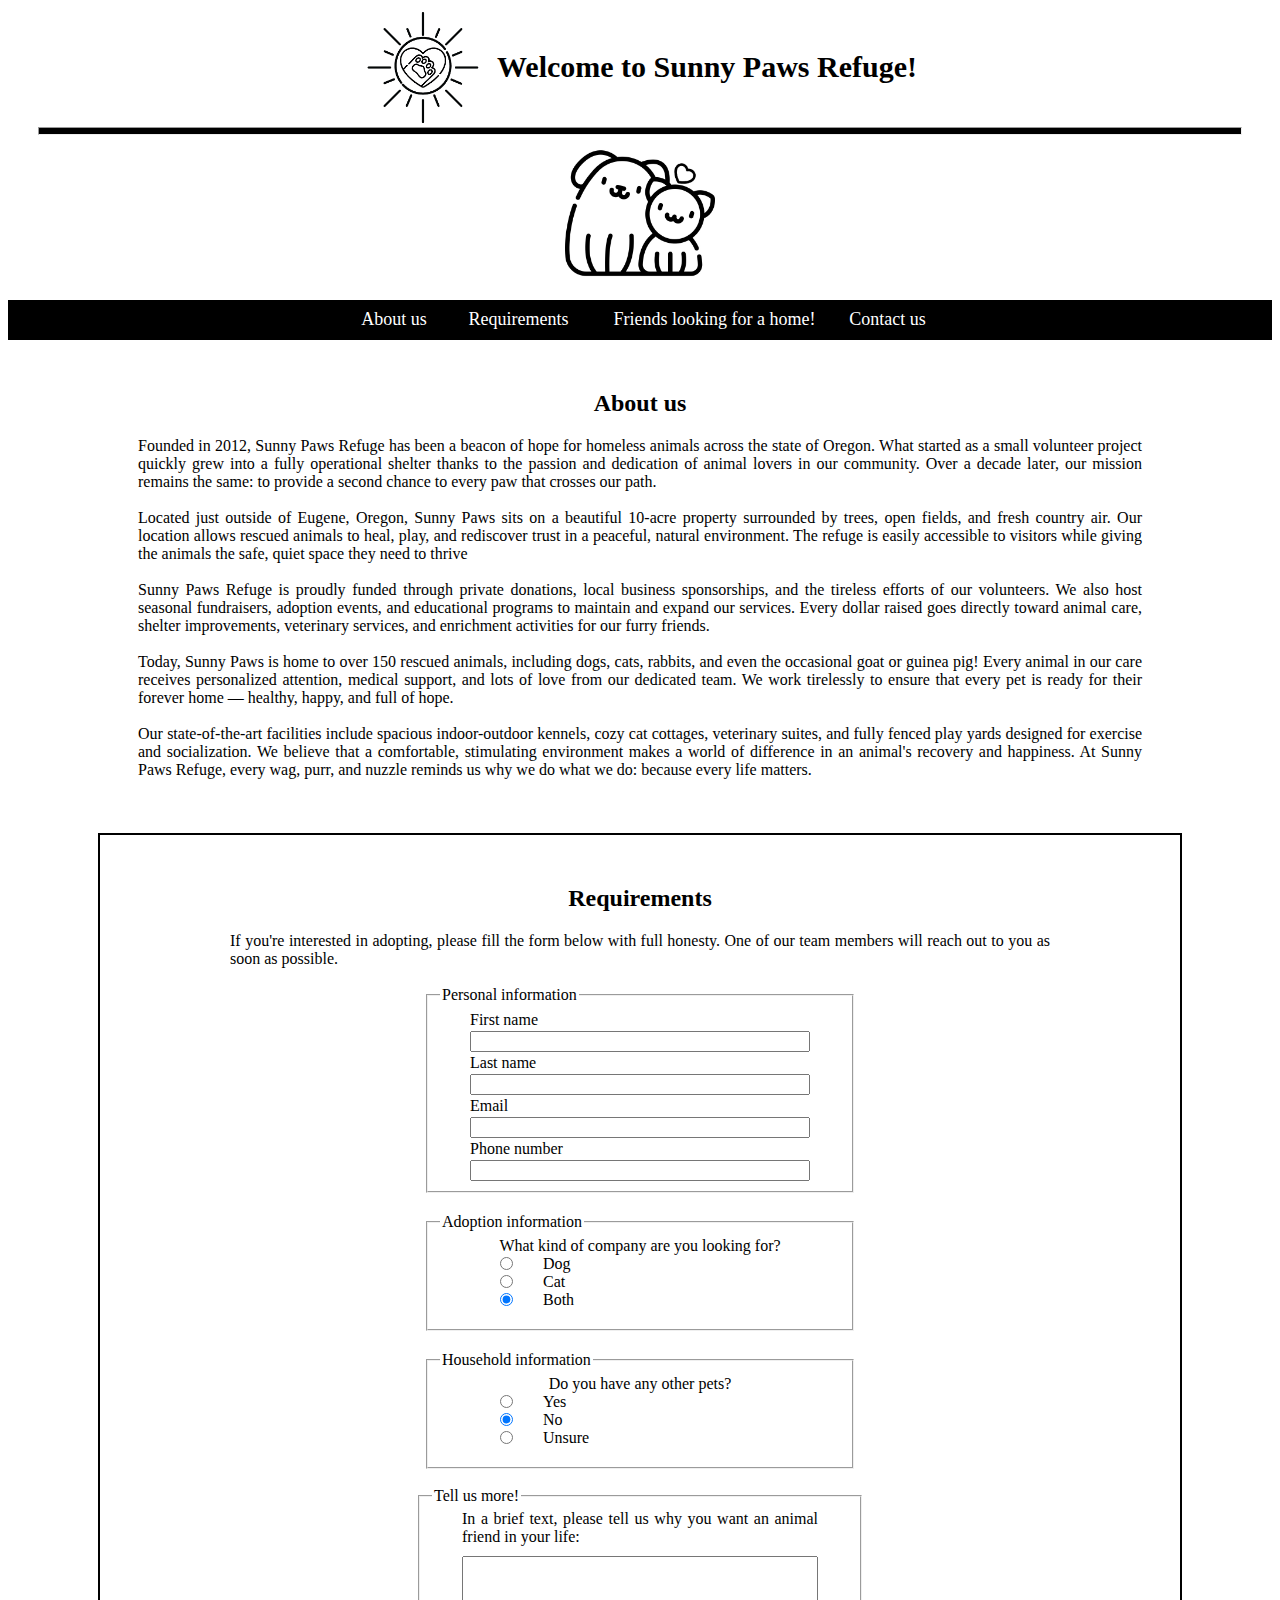
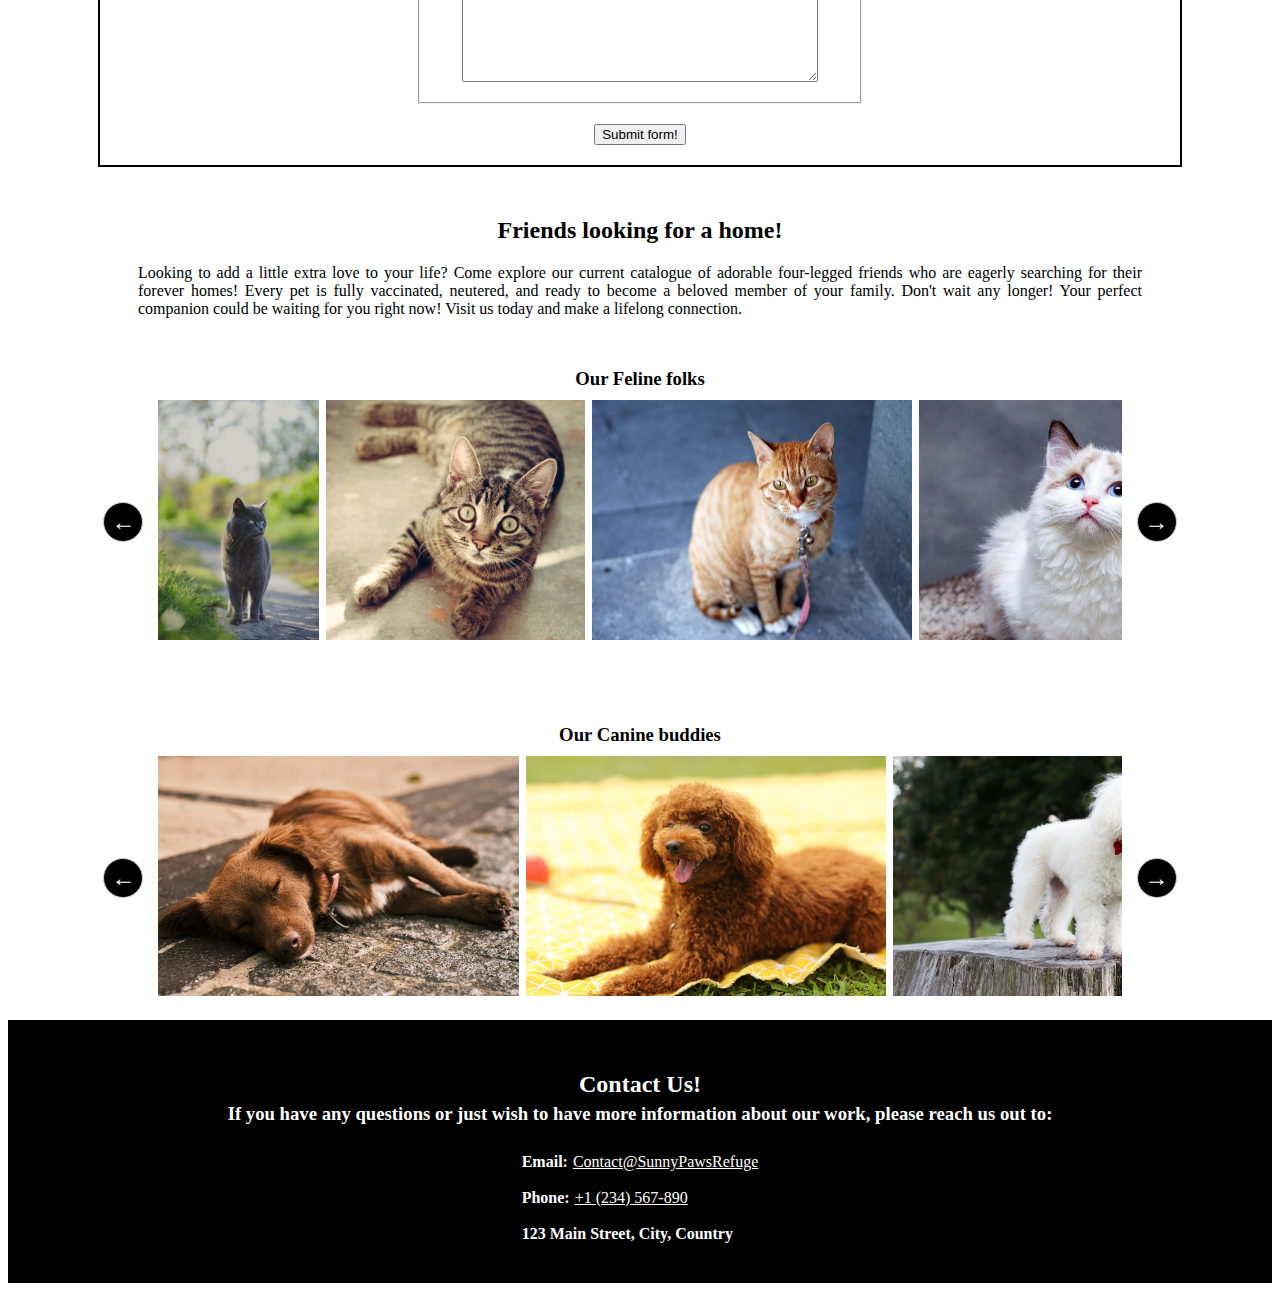
<file: index.html>
<!DOCTYPE html>
<html lang="en">
<head>
    <meta charset="UTF-8">
    <meta name="viewport" content="width=device-width, initial-scale=1.0">
    <title>Adopt a Pet</title>
    <link rel="stylesheet" href="styles.css">
    <link rel="icon" href="Images/Icon.ico"/>
</head>

<body>
    <header>
        <div class="header">
        <img id="logo" src="Images/Sunnypaws logo-01.jpg" alt="Sunny-Paw-Logo">
        <h1 >Welcome to Sunny Paws Refuge!</h1>         
        </div>
        <hr>
        <div class="Intro-image-container">
            <img id="Intro-image-still" src="Images/Cat and dog icon still.jpg" alt="Adopt a Pet Logo Still">
            <img id="Intro-image-animated" src="Images/Cat-and-dog-icon-animated.gif" alt="Adopt a Pet Logo Animated"> 
            <!-- By default, the image that comes later in the container goes on top, in this case, the animated one -->
        </div>

        <div class="nav-bar">
        <nav>
            <ul>
                <li><a href="#about-us">About us</a></li>
                <li><a href="#requirements">Requirements</a></li>
                <li><a href="#friends">Friends looking for a home!</a></li>
                <li><a href="#contact">Contact us</a></li>
            </ul>
        </nav>
        </div>

    </header>
    
    <main>
        <section class="about-us" id="about-us">
        <h2>About us</h2>
        <p>Founded in 2012, Sunny Paws Refuge has been a beacon of hope for homeless animals across the state of Oregon. What started as a small volunteer project quickly grew into a fully operational shelter thanks to the passion and dedication of animal lovers in our community. Over a decade later, our mission remains the same: to provide a second chance to every paw that crosses our path.</p>
            <br>
        <p>Located just outside of Eugene, Oregon, Sunny Paws sits on a beautiful 10-acre property surrounded by trees, open fields, and fresh country air. Our location allows rescued animals to heal, play, and rediscover trust in a peaceful, natural environment. The refuge is easily accessible to visitors while giving the animals the safe, quiet space they need to thrive</p>
            <br>
        <p>Sunny Paws Refuge is proudly funded through private donations, local business sponsorships, and the tireless efforts of our volunteers. We also host seasonal fundraisers, adoption events, and educational programs to maintain and expand our services. Every dollar raised goes directly toward animal care, shelter improvements, veterinary services, and enrichment activities for our furry friends.</p>
            <br>
        <p>Today, Sunny Paws is home to over 150 rescued animals, including dogs, cats, rabbits, and even the occasional goat or guinea pig! Every animal in our care receives personalized attention, medical support, and lots of love from our dedicated team. We work tirelessly to ensure that every pet is ready for their forever home — healthy, happy, and full of hope.</p>
            <br>
        <p>Our state-of-the-art facilities include spacious indoor-outdoor kennels, cozy cat cottages, veterinary suites, and fully fenced play yards designed for exercise and socialization. We believe that a comfortable, stimulating environment makes a world of difference in an animal's recovery and happiness. At Sunny Paws Refuge, every wag, purr, and nuzzle reminds us why we do what we do: because every life matters.</p>
        </section>
        <br>
        <br>
        <br>

        <section class="requirements" id="requirements">
           
        <h2>Requirements</h2>
        
            <p>If you're interested in adopting, please fill the form below with full honesty. One of our team members will reach out to you as soon as possible.</p>
            <br>
            <form action="submit-form.js" method="get">
                <fieldset class="personal-info">
                    <legend>Personal information</legend>
                <label for="first-name">First name</label>
                <input type="text" id="first-name" name="first-name" required>
                <label for="last-name">Last name</label>
                <input type="text" id="last-name" name="last-name" required>
                <label for="email">Email</label>
                <input type="email" id="email" name="email" required>
                <label for="phone-number">Phone number</label>
                <input type="tel" id="phone-number" name="phone-number" required>
                </fieldset>

                <fieldset class="adoption-info">
                    <legend>Adoption information</legend>
                    <p>What kind of company are you looking for?</p>
                
                    <div class="adoption-info-container">
                        <label for="dog">
                          <input type="radio" id="dog" name="pet-type" value="dog" required>
                          Dog
                        </label>
                
                        <label for="cat">
                          <input type="radio" id="cat" name="pet-type" value="cat" required>
                          Cat
                        </label>
                
                        <label for="both">
                          <input type="radio" id="both" name="pet-type" value="both" required checked>
                          Both
                        </label>
                    </div>
                </fieldset>

                <fieldset class="adoption-info">
                    <legend>Household information</legend>
                    <p>Do you have any other pets?</p>
                
                    <div class="adoption-info-container">
                        <label for="yes">
                          <input type="radio" id="yes" name="other-pets" value="yes" required>
                          Yes
                        </label>
                
                        <label for="no">
                          <input type="radio" id="no" name="other-pets" value="no" required checked>
                          No
                        </label>

                        <label for="unsure">
                            <input type="radio" id="unsure" name="other-pets" value="unsure" required>
                            Unsure
                        </label>
                    </div>
                </fieldset>

                <br>

                <fieldset class="comments">
                    <legend>Tell us more!</legend>
                    <label for="comments">In a brief text, please tell us why you want an animal friend in your life:</label>
                    <textarea id="comments" name="comments" required></textarea>
                </fieldset>
                <button type="submit" id="submit-form">Submit form!</button>
            </form>
        </section>

        <section class="friends" id="friends">
            <h2>Friends looking for a home!</h2>
            <p id="friends-intro-text">Looking to add a little extra love to your life? Come explore our current catalogue of adorable four-legged friends who are eagerly searching for their forever homes! Every pet is fully vaccinated, neutered, and ready to become a beloved member of your family. Don't wait any longer! Your perfect companion could be waiting for you right now! Visit us today and make a lifelong connection.</p>

            <h3>Our Feline folks</h3>

            <div class="images-catalogue">
                <button class="scroll-button left" onclick="scrollGallery('galleryCats', -300)">←</button>
              
                <div class="gallery-wrapper" id="galleryCats">
                  <a href="CatsProfiles/Sandy.html" title="Hello, I'm Sandy"><img src="Images/Pets images/Cat 1.jpg" alt="Cat 1"></a>
                  <a href="CatsProfiles/Dino.html" title="Hi, This is Dino"><img src="Images/Pets images/Cat 2.jpg" alt="Cat 2"></a>
                  <a href="CatsProfiles/Chester.html" title="Name's Chester"><img src="Images/Pets images/Cat 3.jpg" alt="Cat 3"></a>
                  <a href="CatsProfiles/JonHopkins.html" title="I am Jon Hopkins"><img src="Images/Pets images/Cat 4.jpg" alt="Cat 4"></a>
                  <a href="CatsProfiles/Olaf.html" title="They call me Olaf"><img src="Images/Pets images/Cat 5.jpg" alt="Cat 5"></a>
                </div>
              
                <button class="scroll-button right" onclick="scrollGallery('galleryCats', 300)">→</button>
              </div>
              
              <h3>Our Canine buddies</h3>
              
              <div class="images-catalogue">
                <button class="scroll-button left" onclick="scrollGallery('galleryDogs', -300)">←</button>
              
                <div class="gallery-wrapper" id="galleryDogs">
                  <a href="DogsProfiles/Ben.html" title="Hi, I am Ben!"><img src="Images/Pets images/Dog 1.jpg" alt="Dog 1"></a>
                  <a href="DogsProfiles/Shawn.html" title="My name is Shawn"><img src="Images/Pets images/Dog 2.jpg" alt="Dog 2"></a>
                  <a href="DogsProfiles/Sammy.html" title="I'm Sammy"><img src="Images/Pets images/Dog 3.jpg" alt="Dog 3"></a>  
                  <a href="DogsProfiles/Max.html" title="This is Max, nice to meet you!"><img src="Images/Pets images/Dog 4.jpg" alt="Dog 4"></a>
                  <a href="DogsProfiles/Hans.html" title="The name is Hans!"><img src="Images/Pets images/Dog 5.jpg" alt="Dog 5"></a>
                </div>
              
                <button class="scroll-button right" onclick="scrollGallery('galleryDogs', 300)">→</button>
              </div>
            </div>
        </section>

        <section class="contact" id="contact">
            <h2 id="contac-title-h2">Contact Us!</h2>
            <h3 id="contac-title-h3">If you have any questions or just wish to have more information about our work, please reach us out to:</h3>
            <div class="contact-info">            
            <address>                
                <br>
                <p>Email: <a href="mailto:contact@SunnyPawsRefuge">Contact@SunnyPawsRefuge</a></p>
                <br>
                <p>Phone: <a href="tel:+1234567890">+1 (234) 567-890</a></p>
                <br>
                <p>123 Main Street, City, Country</p>
            </address>
        </div>
        </section>




    </main>
    <script src="script.js"></script>
</body>
</html>
</file>
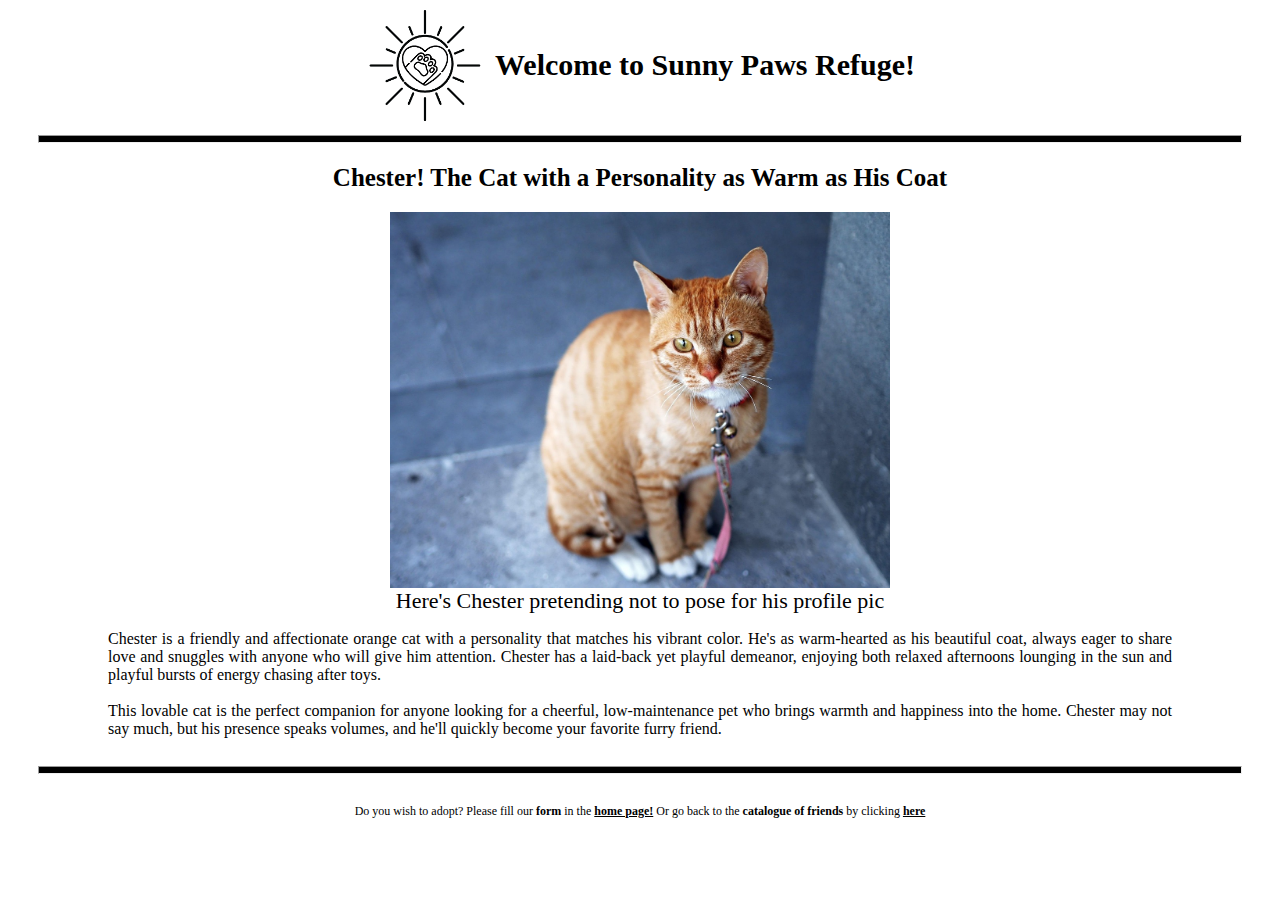
<file: CatsProfiles/Chester.html>
<!DOCTYPE html>
<html lang="en">
<head>
    <meta charset="UTF-8">
    <meta name="viewport" content="width=device-width, initial-scale=1.0">
    <title>Chester's Profile Page</title>
    <link rel="stylesheet" href="styles.css">
    <link rel="icon" href="Images/Icon.ico"/>
</head>


<body>

    <header>
        <a id="home-link" href="../index.html"><div class="header">
        <img id="logo" src="../Images/Sunnypaws logo-01.jpg" alt="Sunny-Paw-Logo">
        <h1 >Welcome to Sunny Paws Refuge!</h1>   
        </div></a>
    </header>

    <hr>
    <h2>Chester! The Cat with a Personality as Warm as His Coat</h2>
    <figure>
        <img src="../Images/Pets images/Cat 3.jpg" alt="Sandy!">
        <figcaption>Here's Chester pretending not to pose for his profile pic</figcaption>
    </figure>
    <p>Chester is a friendly and affectionate orange cat with a personality that matches his vibrant color. He's as warm-hearted as his beautiful coat, always eager to share love and snuggles with anyone who will give him attention. Chester has a laid-back yet playful demeanor, enjoying both relaxed afternoons lounging in the sun and playful bursts of energy chasing after toys.</p>
    <br>
    <p>This lovable cat is the perfect companion for anyone looking for a cheerful, low-maintenance pet who brings warmth and happiness into the home. Chester may not say much, but his presence speaks volumes, and he'll quickly become your favorite furry friend.</p>
    <br>
    <hr>

    <p id="bottom-paragraph">Do you wish to adopt? Please fill our <strong>form</strong> in the <a href="../index.html#requirements">home page!</a> Or go back to the <strong>catalogue of friends</strong> by clicking <a href="../index.html#friends">here</a></p>
</body>
</html>
</file>
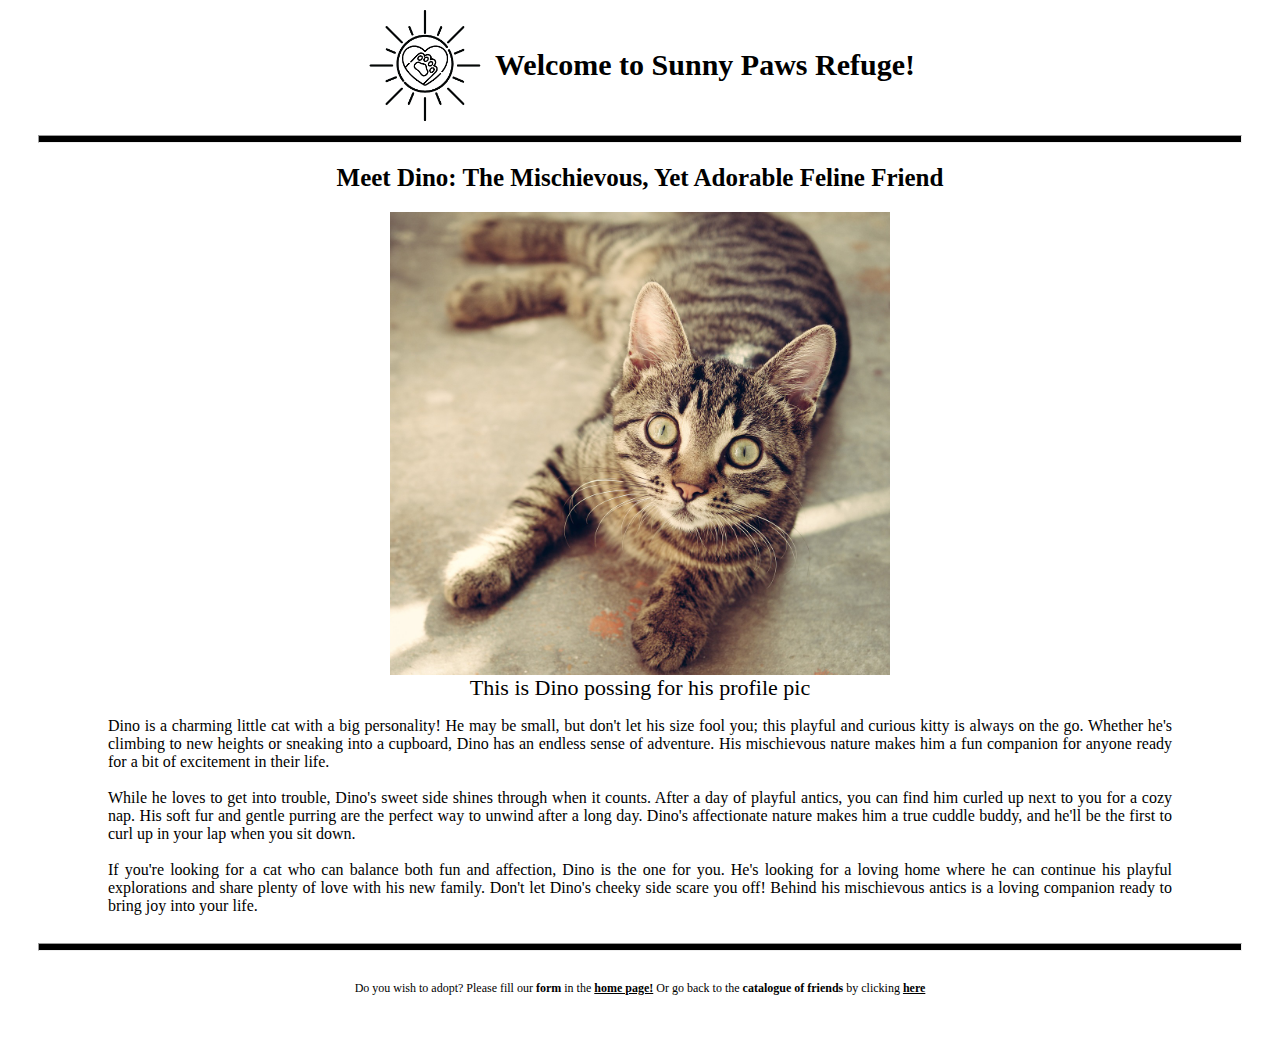
<file: CatsProfiles/Dino.html>
<!DOCTYPE html>
<html lang="en">
<head>
    <meta charset="UTF-8">
    <meta name="viewport" content="width=device-width, initial-scale=1.0">
    <title>Dino's Profile Page</title>
    <link rel="stylesheet" href="styles.css">
    <link rel="icon" href="Images/Icon.ico"/>
</head>


<body>

    <header>
        <a id="home-link" href="../index.html"><div class="header">
        <img id="logo" src="../Images/Sunnypaws logo-01.jpg" alt="Sunny-Paw-Logo">
        <h1 >Welcome to Sunny Paws Refuge!</h1>   
        </div></a>
    </header>

    <hr>
    <h2>Meet Dino: The Mischievous, Yet Adorable Feline Friend</h2>
    <figure>
        <img src="../Images/Pets images/Cat 2.jpg" alt="Sandy!">
        <figcaption>This is Dino possing for his profile pic</figcaption>
    </figure>
    <p>Dino is a charming little cat with a big personality! He may be small, but don't let his size fool you; this playful and curious kitty is always on the go. Whether he's climbing to new heights or sneaking into a cupboard, Dino has an endless sense of adventure. His mischievous nature makes him a fun companion for anyone ready for a bit of excitement in their life.</p>
    <br>
    <p> While he loves to get into trouble, Dino's sweet side shines through when it counts. After a day of playful antics, you can find him curled up next to you for a cozy nap. His soft fur and gentle purring are the perfect way to unwind after a long day. Dino's affectionate nature makes him a true cuddle buddy, and he'll be the first to curl up in your lap when you sit down.</p>
    <br>
    <p>If you're looking for a cat who can balance both fun and affection, Dino is the one for you. He's looking for a loving home where he can continue his playful explorations and share plenty of love with his new family. Don't let Dino's cheeky side scare you off! Behind his mischievous antics is a loving companion ready to bring joy into your life.

    </p>
    <br>
    <hr>

    <p id="bottom-paragraph">Do you wish to adopt? Please fill our <strong>form</strong> in the <a href="../index.html#requirements">home page!</a> Or go back to the <strong>catalogue of friends</strong> by clicking <a href="../index.html#friends">here</a></p>
</body>
</html>
</file>
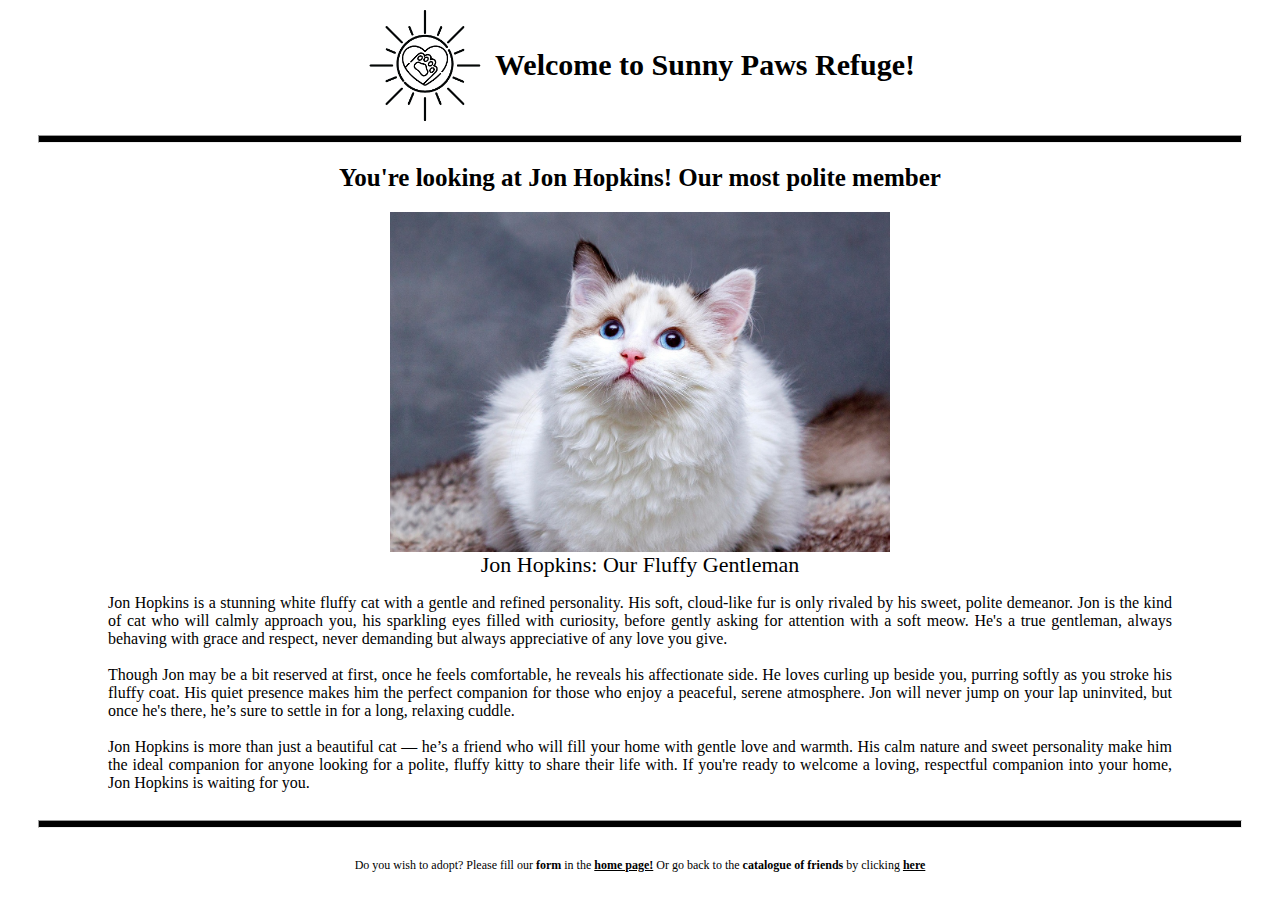
<file: CatsProfiles/JonHopkins.html>
<!DOCTYPE html>
<html lang="en">
<head>
    <meta charset="UTF-8">
    <meta name="viewport" content="width=device-width, initial-scale=1.0">
    <title>Jon Hopkins' Profile Page</title>
    <link rel="stylesheet" href="styles.css">
    <link rel="icon" href="Images/Icon.ico"/>
</head>


<body>

    <header>
        <a id="home-link" href="../index.html"><div class="header">
        <img id="logo" src="../Images/Sunnypaws logo-01.jpg" alt="Sunny-Paw-Logo">
        <h1 >Welcome to Sunny Paws Refuge!</h1>   
        </div></a>
    </header>

    <hr>
    <h2>You're looking at Jon Hopkins! Our most polite member</h2>
    <figure>
        <img src="../Images/Pets images/Cat 4.jpg" alt="Sandy!">
        <figcaption>Jon Hopkins: Our Fluffy Gentleman</figcaption>
    </figure>
    <p>Jon Hopkins is a stunning white fluffy cat with a gentle and refined personality. His soft, cloud-like fur is only rivaled by his sweet, polite demeanor. Jon is the kind of cat who will calmly approach you, his sparkling eyes filled with curiosity, before gently asking for attention with a soft meow. He's a true gentleman, always behaving with grace and respect, never demanding but always appreciative of any love you give.</p>
    <br>
    <p> Though Jon may be a bit reserved at first, once he feels comfortable, he reveals his affectionate side. He loves curling up beside you, purring softly as you stroke his fluffy coat. His quiet presence makes him the perfect companion for those who enjoy a peaceful, serene atmosphere. Jon will never jump on your lap uninvited, but once he's there, he’s sure to settle in for a long, relaxing cuddle.</p>
    <br>
    <p>Jon Hopkins is more than just a beautiful cat — he’s a friend who will fill your home with gentle love and warmth. His calm nature and sweet personality make him the ideal companion for anyone looking for a polite, fluffy kitty to share their life with. If you're ready to welcome a loving, respectful companion into your home, Jon Hopkins is waiting for you.</p>
    <br>
    <hr>

    <p id="bottom-paragraph">Do you wish to adopt? Please fill our <strong>form</strong> in the <a href="../index.html#requirements">home page!</a> Or go back to the <strong>catalogue of friends</strong> by clicking <a href="../index.html#friends">here</a></p>
</body>
</html>
</file>
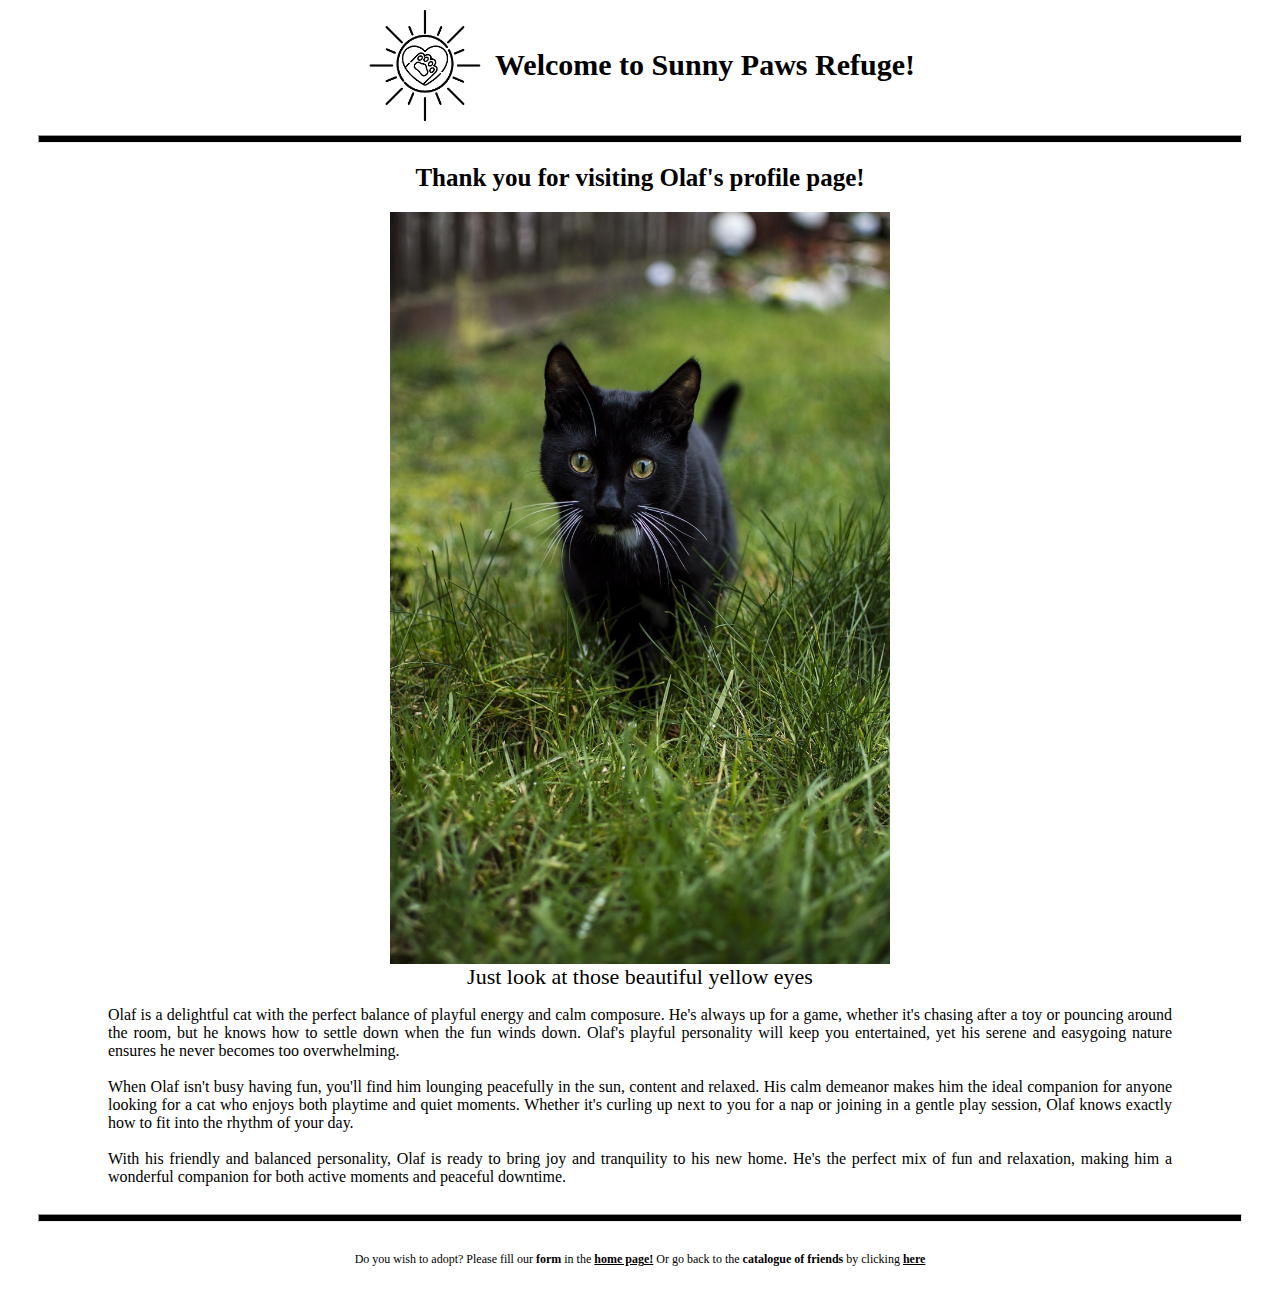
<file: CatsProfiles/Olaf.html>
<!DOCTYPE html>
<html lang="en">
<head>
    <meta charset="UTF-8">
    <meta name="viewport" content="width=device-width, initial-scale=1.0">
    <title>Olaf's Profile Page</title>
    <link rel="stylesheet" href="styles.css">
    <link rel="icon" href="Images/Icon.ico"/>
</head>


<body>

    <header>
        <a id="home-link" href="../index.html"><div class="header">
        <img id="logo" src="../Images/Sunnypaws logo-01.jpg" alt="Sunny-Paw-Logo">
        <h1 >Welcome to Sunny Paws Refuge!</h1>   
        </div></a>
    </header>

    <hr>
    <h2>Thank you for visiting Olaf's profile page!</h2>
    <figure>
        <img src="../Images/Pets images/Cat 5.jpg" alt="Sandy!">
        <figcaption>Just look at those beautiful yellow eyes</figcaption>
    </figure>
    <p>Olaf is a delightful cat with the perfect balance of playful energy and calm composure. He's always up for a game, whether it's chasing after a toy or pouncing around the room, but he knows how to settle down when the fun winds down. Olaf's playful personality will keep you entertained, yet his serene and easygoing nature ensures he never becomes too overwhelming.</p>
    <br>
    <p>When Olaf isn't busy having fun, you'll find him lounging peacefully in the sun, content and relaxed. His calm demeanor makes him the ideal companion for anyone looking for a cat who enjoys both playtime and quiet moments. Whether it's curling up next to you for a nap or joining in a gentle play session, Olaf knows exactly how to fit into the rhythm of your day.</p>
    <br>
    <p>With his friendly and balanced personality, Olaf is ready to bring joy and tranquility to his new home. He's the perfect mix of fun and relaxation, making him a wonderful companion for both active moments and peaceful downtime.</p>
    <br>
    <hr>

    <p id="bottom-paragraph">Do you wish to adopt? Please fill our <strong>form</strong> in the <a href="../index.html#requirements">home page!</a> Or go back to the <strong>catalogue of friends</strong> by clicking <a href="../index.html#friends">here</a></p>
</body>
</html>
</file>
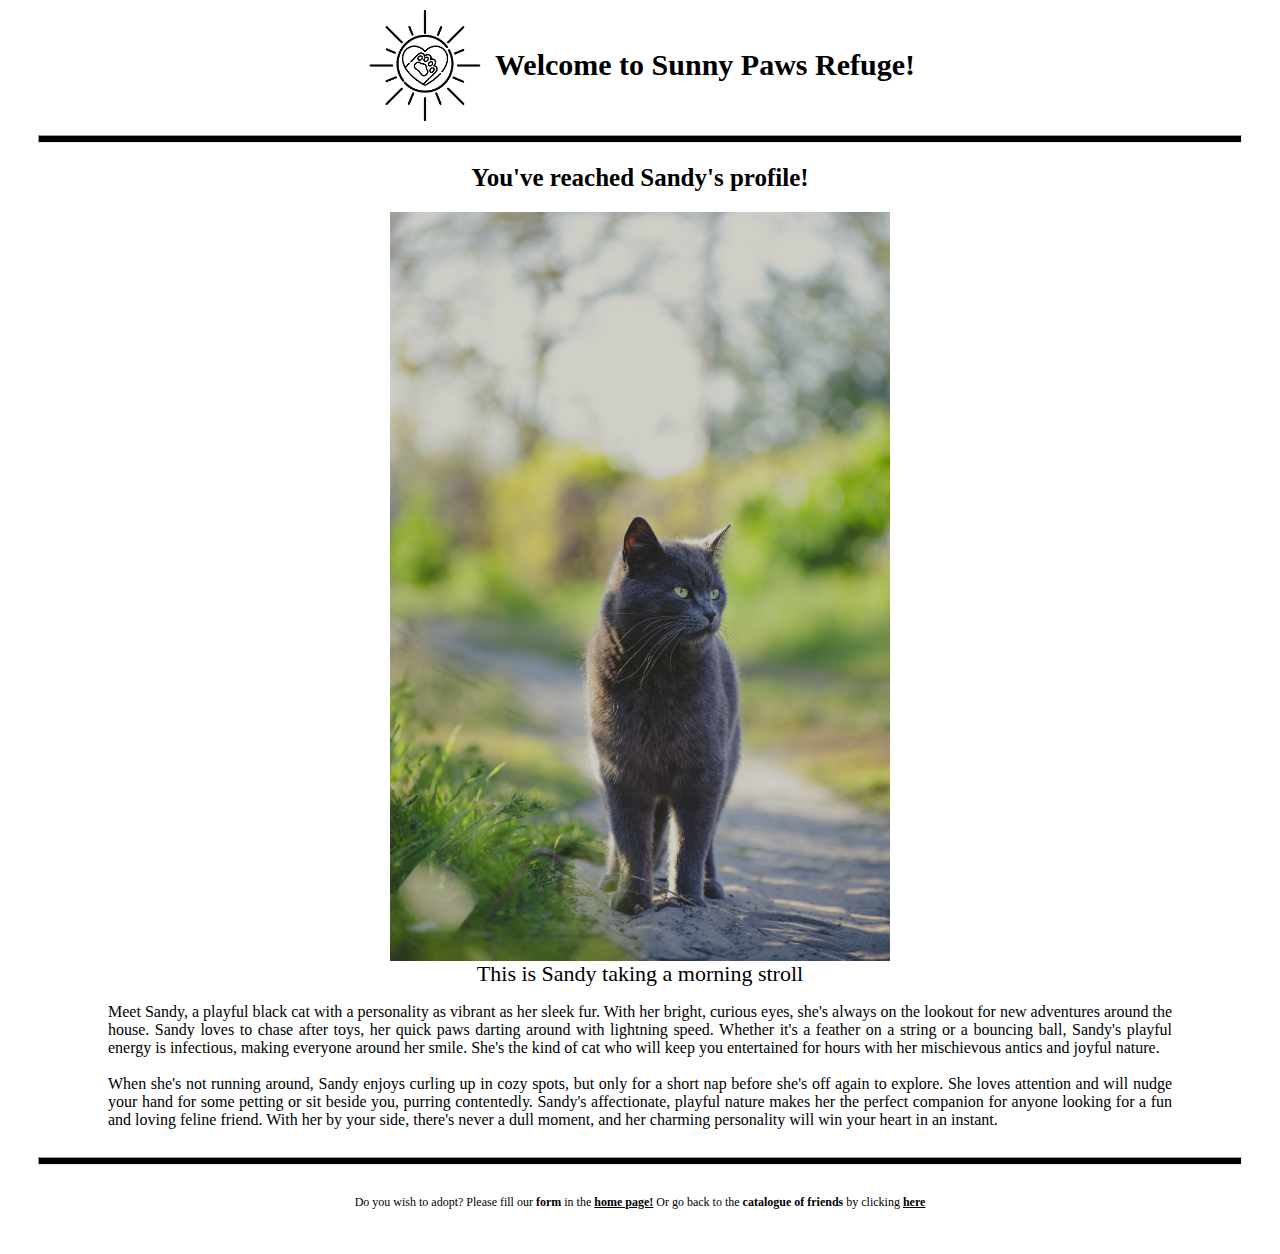
<file: CatsProfiles/Sandy.html>
<!DOCTYPE html>
<html lang="en">
<head>
    <meta charset="UTF-8">
    <meta name="viewport" content="width=device-width, initial-scale=1.0">
    <title>Sandy's Profile Page</title>
    <link rel="stylesheet" href="styles.css">
    <link rel="icon" href="Images/Icon.ico"/>
</head>


<body>

    <header>
        <a id="home-link" href="../index.html"><div class="header">
        <img id="logo" src="../Images/Sunnypaws logo-01.jpg" alt="Sunny-Paw-Logo">
        <h1 >Welcome to Sunny Paws Refuge!</h1>   
        </div></a>
    </header>

    <hr>
    <h2>You've reached Sandy's profile!</h2>
    <figure>
        <img src="../Images/Pets images/Cat 1.jpg" alt="Sandy!">
        <figcaption>This is Sandy taking a morning stroll</figcaption>
    </figure>
    <p>Meet Sandy, a playful black cat with a personality as vibrant as her sleek fur. With her bright, curious eyes, she's always on the lookout for new adventures around the house. Sandy loves to chase after toys, her quick paws darting around with lightning speed. Whether it's a feather on a string or a bouncing ball, Sandy's playful energy is infectious, making everyone around her smile. She's the kind of cat who will keep you entertained for hours with her mischievous antics and joyful nature.</p>
    <br>
    <p> When she's not running around, Sandy enjoys curling up in cozy spots, but only for a short nap before she's off again to explore. She loves attention and will nudge your hand for some petting or sit beside you, purring contentedly. Sandy's affectionate, playful nature makes her the perfect companion for anyone looking for a fun and loving feline friend. With her by your side, there's never a dull moment, and her charming personality will win your heart in an instant.</p>
    <br>
    <hr>

    <p id="bottom-paragraph">Do you wish to adopt? Please fill our <strong>form</strong> in the <a href="../index.html#requirements">home page!</a> Or go back to the <strong>catalogue of friends</strong> by clicking <a href="../index.html#friends">here</a></p>
</body>
</html>
</file>
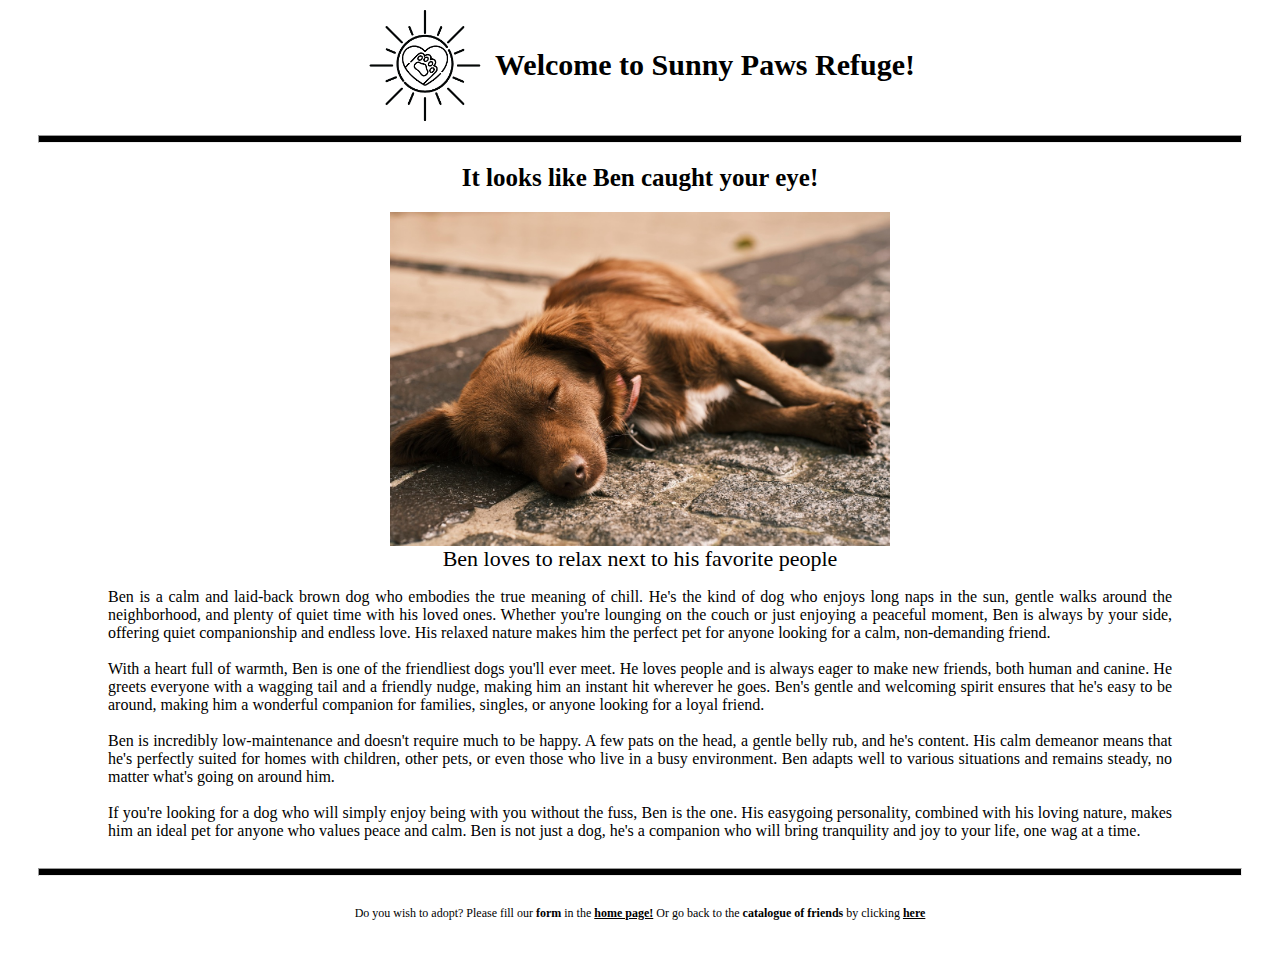
<file: DogsProfiles/Ben.html>
<!DOCTYPE html>
<html lang="en">
<head>
    <meta charset="UTF-8">
    <meta name="viewport" content="width=device-width, initial-scale=1.0">
    <title>Ben's Profile Page</title>
    <link rel="stylesheet" href="styles.css">
    <link rel="icon" href="Images/Icon.ico"/>
</head>


<body>

    <header>
        <a id="home-link" href="../index.html"><div class="header">
        <img id="logo" src="../Images/Sunnypaws logo-01.jpg" alt="Sunny-Paw-Logo">
        <h1 >Welcome to Sunny Paws Refuge!</h1>   
        </div></a>
    </header>

    <hr>
    <h2>It looks like Ben caught your eye!</h2>
    <figure>
        <img src="../Images/Pets images/Dog 1.jpg" alt="Sandy!">
        <figcaption>Ben loves to relax next to his favorite people</figcaption>
    </figure>
    <p>Ben is a calm and laid-back brown dog who embodies the true meaning of chill. He's the kind of dog who enjoys long naps in the sun, gentle walks around the neighborhood, and plenty of quiet time with his loved ones. Whether you're lounging on the couch or just enjoying a peaceful moment, Ben is always by your side, offering quiet companionship and endless love. His relaxed nature makes him the perfect pet for anyone looking for a calm, non-demanding friend.</p>
    <br>
    <p>With a heart full of warmth, Ben is one of the friendliest dogs you'll ever meet. He loves people and is always eager to make new friends, both human and canine. He greets everyone with a wagging tail and a friendly nudge, making him an instant hit wherever he goes. Ben's gentle and welcoming spirit ensures that he's easy to be around, making him a wonderful companion for families, singles, or anyone looking for a loyal friend.</p>
    <br>
    <p>Ben is incredibly low-maintenance and doesn't require much to be happy. A few pats on the head, a gentle belly rub, and he's content. His calm demeanor means that he's perfectly suited for homes with children, other pets, or even those who live in a busy environment. Ben adapts well to various situations and remains steady, no matter what's going on around him.</p>
    <br>
    <p>If you're looking for a dog who will simply enjoy being with you without the fuss, Ben is the one. His easygoing personality, combined with his loving nature, makes him an ideal pet for anyone who values peace and calm. Ben is not just a dog, he's a companion who will bring tranquility and joy to your life, one wag at a time. </p>
    <br>
    
    <hr>

    <p id="bottom-paragraph">Do you wish to adopt? Please fill our <strong>form</strong> in the <a href="../index.html#requirements">home page!</a> Or go back to the <strong>catalogue of friends</strong> by clicking <a href="../index.html#friends">here</a></p>
</body>
</html>
</file>
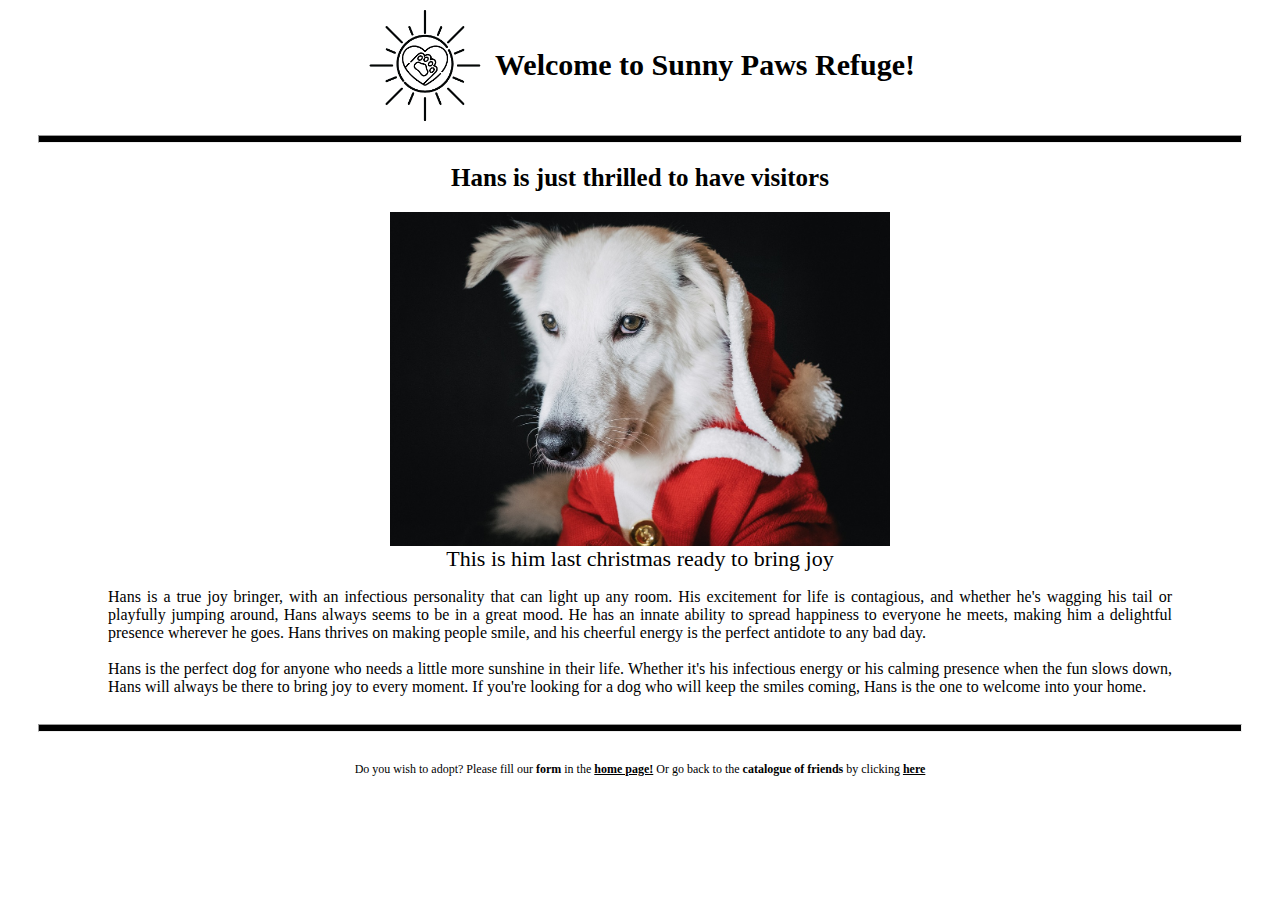
<file: DogsProfiles/Hans.html>
<!DOCTYPE html>
<html lang="en">
<head>
    <meta charset="UTF-8">
    <meta name="viewport" content="width=device-width, initial-scale=1.0">
    <title>Hans' Profile Page</title>
    <link rel="stylesheet" href="styles.css">
    <link rel="icon" href="Images/Icon.ico"/>
</head>


<body>

    <header>
        <a id="home-link" href="../index.html"><div class="header">
        <img id="logo" src="../Images/Sunnypaws logo-01.jpg" alt="Sunny-Paw-Logo">
        <h1 >Welcome to Sunny Paws Refuge!</h1>   
        </div></a>
    </header>

    <hr>
    <h2>Hans is just thrilled to have visitors</h2>
    <figure>
        <img src="../Images/Pets images/Dog 5.jpg" alt="Sandy!">
        <figcaption>This is him last christmas ready to bring joy</figcaption>
    </figure>
    <p>Hans is a true joy bringer, with an infectious personality that can light up any room. His excitement for life is contagious, and whether he's wagging his tail or playfully jumping around, Hans always seems to be in a great mood. He has an innate ability to spread happiness to everyone he meets, making him a delightful presence wherever he goes. Hans thrives on making people smile, and his cheerful energy is the perfect antidote to any bad day.</p>
    <br>
    <p>Hans is the perfect dog for anyone who needs a little more sunshine in their life. Whether it's his infectious energy or his calming presence when the fun slows down, Hans will always be there to bring joy to every moment. If you're looking for a dog who will keep the smiles coming, Hans is the one to welcome into your home.</p>
    <br>
    <hr>

    <p id="bottom-paragraph">Do you wish to adopt? Please fill our <strong>form</strong> in the <a href="../index.html#requirements">home page!</a> Or go back to the <strong>catalogue of friends</strong> by clicking <a href="../index.html#friends">here</a></p>
</body>
</html>
</file>
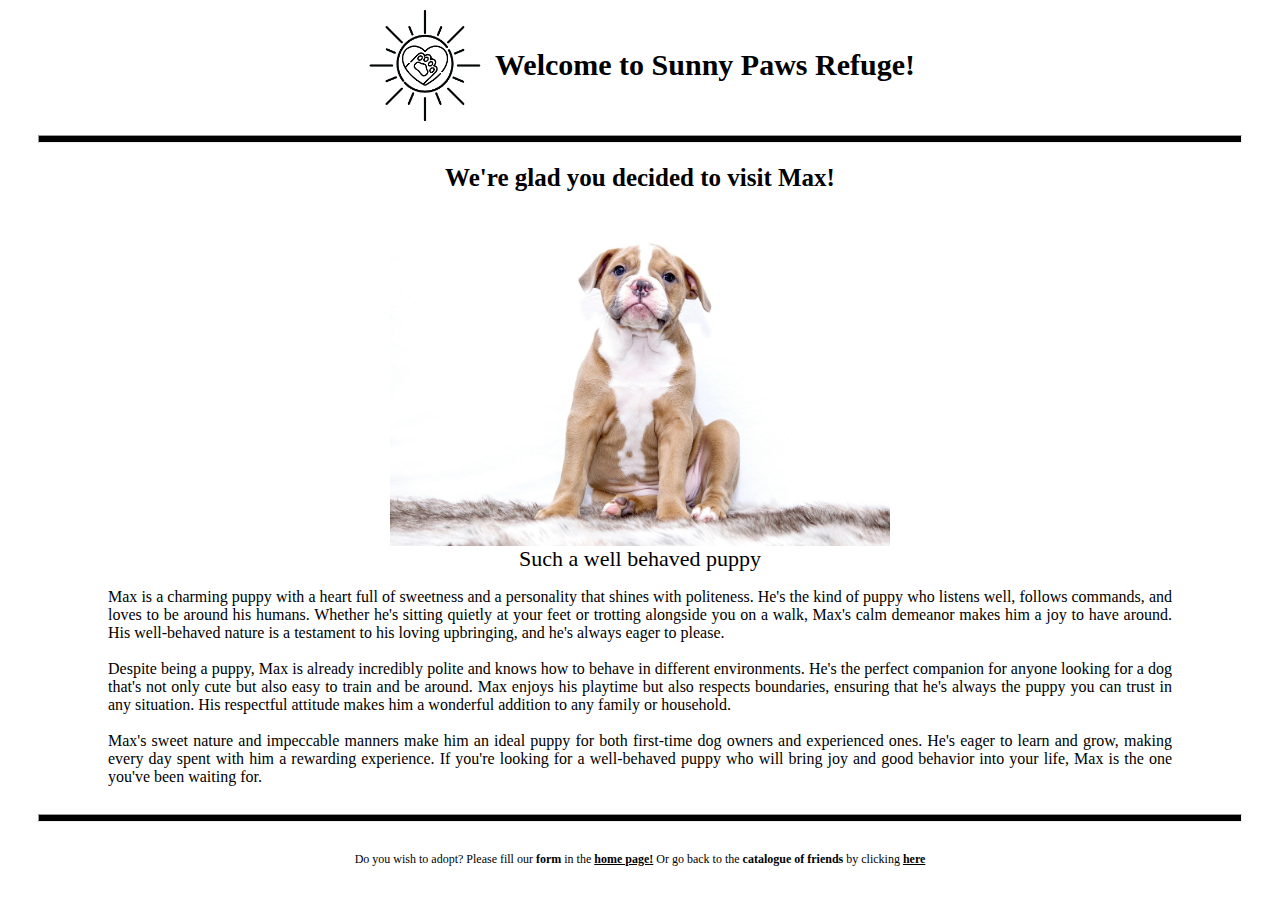
<file: DogsProfiles/Max.html>
<!DOCTYPE html>
<html lang="en">
<head>
    <meta charset="UTF-8">
    <meta name="viewport" content="width=device-width, initial-scale=1.0">
    <title>Max's Profile Page</title>
    <link rel="stylesheet" href="styles.css">
    <link rel="icon" href="Images/Icon.ico"/>
</head>


<body>

    <header>
        <a id="home-link" href="../index.html"><div class="header">
        <img id="logo" src="../Images/Sunnypaws logo-01.jpg" alt="Sunny-Paw-Logo">
        <h1 >Welcome to Sunny Paws Refuge!</h1>   
        </div></a>
    </header>

    <hr>
    <h2>We're glad you decided to visit Max!</h2>
    <figure>
        <img src="../Images/Pets images/Dog 4.jpg" alt="Sandy!">
        <figcaption>Such a well behaved puppy</figcaption>
    </figure>
    <p>Max is a charming puppy with a heart full of sweetness and a personality that shines with politeness. He's the kind of puppy who listens well, follows commands, and loves to be around his humans. Whether he's sitting quietly at your feet or trotting alongside you on a walk, Max's calm demeanor makes him a joy to have around. His well-behaved nature is a testament to his loving upbringing, and he's always eager to please.</p>
    <br>
    <p>Despite being a puppy, Max is already incredibly polite and knows how to behave in different environments. He's the perfect companion for anyone looking for a dog that's not only cute but also easy to train and be around. Max enjoys his playtime but also respects boundaries, ensuring that he's always the puppy you can trust in any situation. His respectful attitude makes him a wonderful addition to any family or household.</p>
    <br>
    <p>Max's sweet nature and impeccable manners make him an ideal puppy for both first-time dog owners and experienced ones. He's eager to learn and grow, making every day spent with him a rewarding experience. If you're looking for a well-behaved puppy who will bring joy and good behavior into your life, Max is the one you've been waiting for.</p>
    <br>

    <hr>

    <p id="bottom-paragraph">Do you wish to adopt? Please fill our <strong>form</strong> in the <a href="../index.html#requirements">home page!</a> Or go back to the <strong>catalogue of friends</strong> by clicking <a href="../index.html#friends">here</a></p>
</body>
</html>
</file>
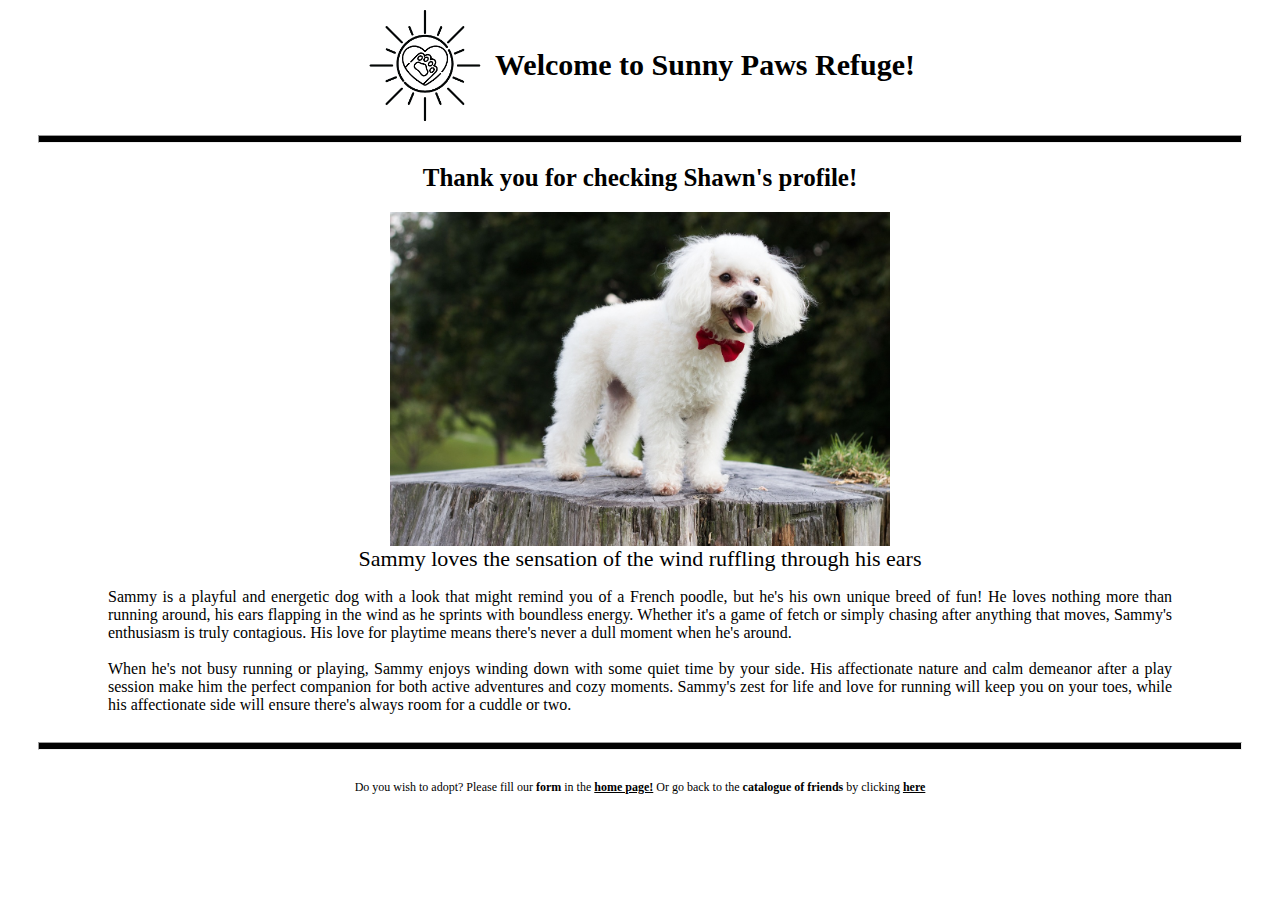
<file: DogsProfiles/Sammy.html>
<!DOCTYPE html>
<html lang="en">
<head>
    <meta charset="UTF-8">
    <meta name="viewport" content="width=device-width, initial-scale=1.0">
    <title>Sammy's Profile Page</title>
    <link rel="stylesheet" href="styles.css">
    <link rel="icon" href="Images/Icon.ico"/>
</head>


<body>

    <header>
        <a id="home-link" href="../index.html"><div class="header">
        <img id="logo" src="../Images/Sunnypaws logo-01.jpg" alt="Sunny-Paw-Logo">
        <h1 >Welcome to Sunny Paws Refuge!</h1>   
        </div></a>
    </header>

    <hr>
    <h2>Thank you for checking Shawn's profile!</h2>
    <figure>
        <img src="../Images/Pets images/Dog 3.jpg" alt="Sandy!">
        <figcaption>Sammy loves the sensation of the wind ruffling through his ears</figcaption>
    </figure>
    <p>Sammy is a playful and energetic dog with a look that might remind you of a French poodle, but he's his own unique breed of fun! He loves nothing more than running around, his ears flapping in the wind as he sprints with boundless energy. Whether it's a game of fetch or simply chasing after anything that moves, Sammy's enthusiasm is truly contagious. His love for playtime means there's never a dull moment when he's around.</p>
    <br>
    <p>When he's not busy running or playing, Sammy enjoys winding down with some quiet time by your side. His affectionate nature and calm demeanor after a play session make him the perfect companion for both active adventures and cozy moments. Sammy's zest for life and love for running will keep you on your toes, while his affectionate side will ensure there's always room for a cuddle or two.</p>
    <br>

    <hr>

    <p id="bottom-paragraph">Do you wish to adopt? Please fill our <strong>form</strong> in the <a href="../index.html#requirements">home page!</a> Or go back to the <strong>catalogue of friends</strong> by clicking <a href="../index.html#friends">here</a></p>
</body>
</html>
</file>
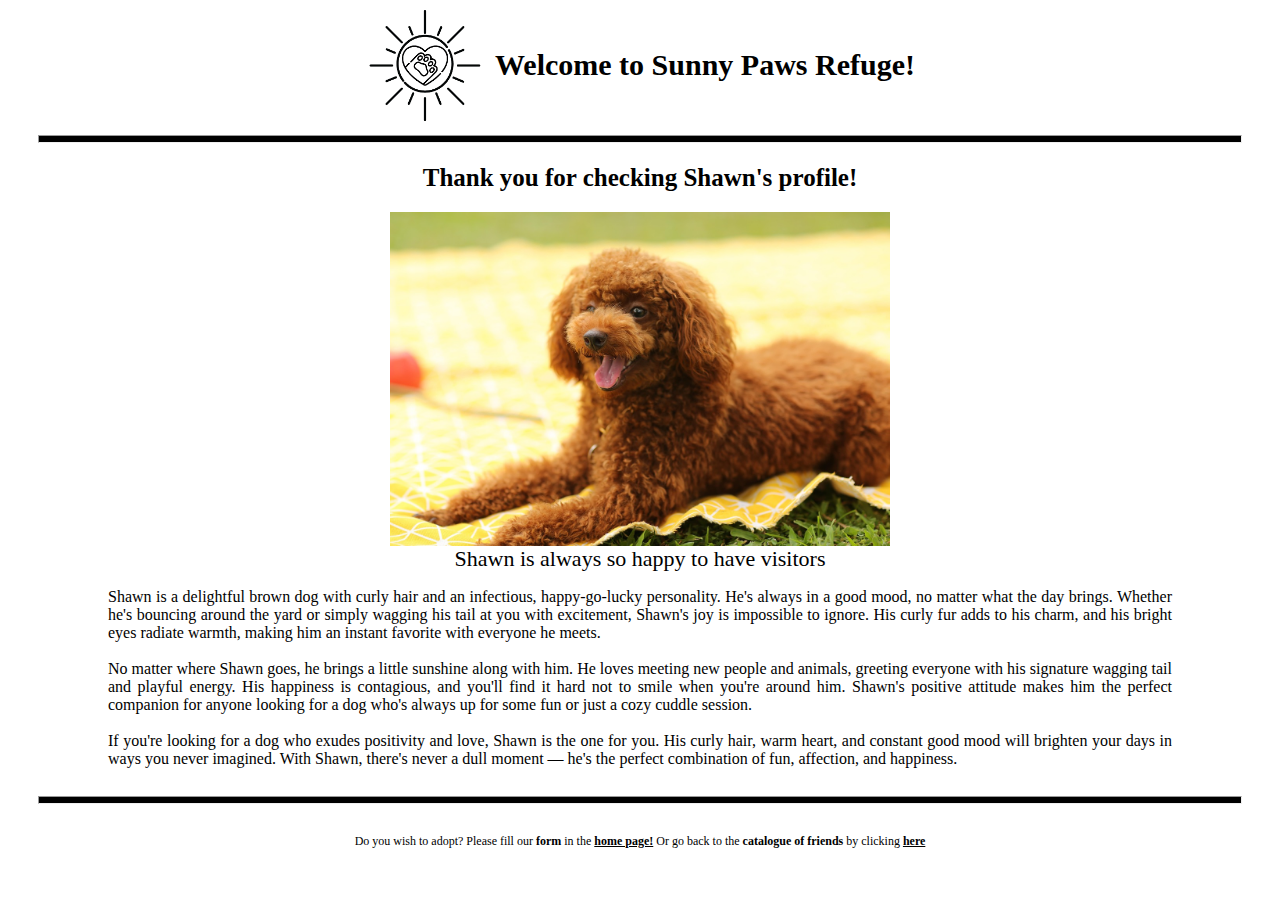
<file: DogsProfiles/Shawn.html>
<!DOCTYPE html>
<html lang="en">
<head>
    <meta charset="UTF-8">
    <meta name="viewport" content="width=device-width, initial-scale=1.0">
    <title>Shawn's Profile Page</title>
    <link rel="stylesheet" href="styles.css">
    <link rel="icon" href="Images/Icon.ico"/>
</head>


<body>

    <header>
        <a id="home-link" href="../index.html"><div class="header">
        <img id="logo" src="../Images/Sunnypaws logo-01.jpg" alt="Sunny-Paw-Logo">
        <h1 >Welcome to Sunny Paws Refuge!</h1>   
        </div></a>
    </header>

    <hr>
    <h2>Thank you for checking Shawn's profile!</h2>
    <figure>
        <img src="../Images/Pets images/Dog 2.jpg" alt="Sandy!">
        <figcaption>Shawn is always so happy to have visitors</figcaption>
    </figure>
    <p>Shawn is a delightful brown dog with curly hair and an infectious, happy-go-lucky personality. He's always in a good mood, no matter what the day brings. Whether he's bouncing around the yard or simply wagging his tail at you with excitement, Shawn's joy is impossible to ignore. His curly fur adds to his charm, and his bright eyes radiate warmth, making him an instant favorite with everyone he meets.</p>
    <br>
    <p>No matter where Shawn goes, he brings a little sunshine along with him. He loves meeting new people and animals, greeting everyone with his signature wagging tail and playful energy. His happiness is contagious, and you'll find it hard not to smile when you're around him. Shawn's positive attitude makes him the perfect companion for anyone looking for a dog who's always up for some fun or just a cozy cuddle session.</p>
    <br>
    <p>If you're looking for a dog who exudes positivity and love, Shawn is the one for you. His curly hair, warm heart, and constant good mood will brighten your days in ways you never imagined. With Shawn, there's never a dull moment — he's the perfect combination of fun, affection, and happiness.</p>
    <br>

    <hr>

    <p id="bottom-paragraph">Do you wish to adopt? Please fill our <strong>form</strong> in the <a href="../index.html#requirements">home page!</a> Or go back to the <strong>catalogue of friends</strong> by clicking <a href="../index.html#friends">here</a></p>
</body>
</html>
</file>
<file: styles.css>
.header {
    margin-top: -100px;
    display: flex;   
    align-items: center; /* Vertically centers the logo and text */
    justify-content: center; /* Horizontally centers them together */
    gap: 14px; /* Adds space between the logo and the text */
}
body {
    padding-top: 100px;  /* Adds space at the top so content doesn't get hidden behind the fixed header */
}

h1 {
    text-align: center;
    font-family: Cambria, Cochin, Georgia, Times, 'Times New Roman', serif;
    font-size: 30px;
}

#logo {
    width:120px; /* This sets the size of the logo to 120px*/
}

hr {
    height: 6px;
    margin: 0 30px;
    color: black;
    background-color: black;
}


.Intro-image-container {
    position: relative; /* This element will now act as the reference point for any absolutely-positioned children inside it.*/
    width: 150px; /*This sets the size of the container to 150px*/
    margin: auto; /* This centers the container on the page.*/
}
#Intro-image-still,
#Intro-image-animated {
    position: absolute; /*on both images makes them stack on top of each other, starting from the top-left corner of the container.*/
    width: 100%; /* This makes the images take up the full width of the container.*/
}
#Intro-image-animated {
    opacity: 0; /* This makes the animated image invisible*/
    
  }
.Intro-image-container:hover #Intro-image-animated { 
    opacity: 1; 
  }
.Intro-image-container:hover #Intro-image-still {
    opacity: 0;
  }

/* 
Notes on the image selector when hovering:
If we just put #Intro-image-animated:hover:
This selector only works if the mouse is directly over the animated image. But that image starts with:

    opacity: 0;
Which means it's invisible! and invisible elements can’t be hovered — so the hover will never fire.

.Intro-image-container:hover #Intro-image-animated:
This says:
“When the user hovers over the whole container, affect the #Intro-image-animated image.”

Since you're hovering the visible "still" image (which is part of the container), this rule still kicks in even though the animated image is hidden initially.

So basically:
You’re hovering the container, not the invisible image.
And you use a selector that says: “when the container is hovered, do stuff to the hidden image.”

 */

 .nav-bar {
    font-size: 18px; /* Font size for the navigation bar */
    margin-top: 165px;   /* Top margin for it to show below the image of the cat and the dog */
    display: flex;
    background-color: black;
    height: 40px;
    justify-content: center;  /* Center the nav horizontally */
    align-items: center;      /* Center the nav vertically */
  }
  
  nav ul {
    display: flex;          /* Makes list items align in a row */
    justify-content: center; /* Center list items inside the nav */
    padding: 0;              /* Removes padding */
    margin: 0;               /* Removes default margin */
    list-style: none;        /* Removes bullets */
    gap: 40px ;               /* Adds space between list items */
    font-family: Cambria, Cochin, Georgia, Times, 'Times New Roman', serif;
    color: white;
  }

  nav a {
    display: flex;                   /* Use flex to center content inside */
    align-items: center;            /* Vertically center the text */
    justify-content: center;        /* Horizontally center the text */
    text-decoration: none;          /* Remove underline */
    color: white;
    width: 110%;
    height: 40px;                   /* Match nav-bar height */
    padding: 0;
    transition: ease 0.1s;          /* Smooth transition for hover effect */
  }
  
  nav a:hover {
    background-color: white;
    color: black; /* Change text color on hover */
    font-weight: bold; /* Make text bold on hover */
  }

  nav a:active {
    background-color: black;
    color: white; /* Change text color on hover */
    font-weight: bold; /* Make text bold on hover */
  }

h2 {
    margin-top: 50px;
    text-align: center;
    font-family: Cambria, Cochin, Georgia, Times, 'Times New Roman', serif;
}

.about-us{
    margin: 0 auto;
    padding: 0 100px;
    text-align: justify;
    font-family: Cambria, Cochin, Georgia, Times, 'Times New Roman', serif;
}

.requirements{
    border: 2px solid black;
    margin: auto 90px;
    padding: 0 100px;
    text-align: justify;
    font-family: Cambria, Cochin, Georgia, Times, 'Times New Roman', serif;
}

.requirements p {
    display: flex;
    flex-direction: column;
    align-items: center;

}

.personal-info{
    width: 400px; 
    display: flex;
    margin:auto; /* Center the personal info section */
    flex-direction: column; /* Stack the elements vertically */ 
}

.personal-info
label, 
input {
   width: 200px; /* Set a fixed width for the labels and inputs */
   margin: 2px 30px; /* Center the elements and add some space between them */
}

.adoption-info{ 
    width: 400px;
    height: 98px;
    margin: 20px auto auto;
}

.adoption-info label, p,
input {
    width: auto;
    display: flex;
    margin: auto 30px;
    align-items: center;
    
}

.comments{
    width: 400px; 
    display: flex;
    margin:auto; /* Center the personal info section */
    flex-direction: column; /* Stack the elements vertically */ 
}


.comments label {
   margin: 0 30px;
}
.comments textarea {
    width: 350px; /* Set a fixed width for the labels and inputs */
    height: 120px; /* Set a fixed height for the labels and inputs */
    margin: 10px 30px; /* Center the elements and add some space between them */
}

#submit-form{
    margin: 20px auto;
    display: flex
}

#friends-intro-text{
    font-family: Cambria, Cochin, Georgia, Times, 'Times New Roman', serif;
    text-align: justify;
    padding: 0 100px;
}

h3 {
    margin-top: 50px;
    margin-bottom:-20px;
    text-align: center;
    font-family: Cambria, Cochin, Georgia, Times, 'Times New Roman', serif;

}

.images-catalogue {
    display: flex;
    align-items: center;
    justify-content: center;
    gap: 10px;
    padding: 30px;
    max-width: 100%;
    overflow: hidden; /* hide scrollbar from main wrapper */
}

.gallery-wrapper {
    display: flex;
    gap: 7px;
    overflow-x: auto;
    scroll-behavior: smooth;
    max-width: 80%; /* or 100%, up to you */
    scroll-behavior: smooth;
}

.gallery-wrapper img {
    max-height: 240px;
    height: auto;
    object-fit: cover;
    flex-shrink: 0;
}

.scroll-button {
    background-color: black;
    color: white;
    border: 1px solid #ccc;
    border-radius: 50%;
    font-size: 24px;
    width: 40px;
    height: 40px;
    cursor: pointer;
    z-index: 1;
}

.left {
    margin-right: 5px;
}

.right {
    margin-left: 5px;
}

#contact {
    padding-top: 1px;
    padding-bottom: 40px;
    margin-top: -10px;
    background-color: black;
    color: white;
}

#contac-title-h3 {
    margin-top: -15px;
}


.contact-info   {
    color: white;
    display: flex;
    flex-direction: column;
    align-items: center;
    margin-top: 30px;
}

.contact-info address{
    font-style: normal;
    color: white;
    font-weight: bold;
}

.contact-info a {
    text-decoration: underline;
    font-weight: lighter;
    color: white;
    font-style: underline;
    margin-left: 5px;
}
</file>
<file: CatsProfiles/styles.css>
header {
    width: 100%;
    display: flex;
    justify-content: center; /* Center the header content horizontally */
    margin-top: -22px;
}

.header {
    display: flex;
    align-items: center;
    justify-content: center; /* Center the logo and h1 horizontally */
    gap: 10px; /* Adjust gap between logo and h1 if needed */
    margin-bottom: -20px;
    
}

h1 {
    text-align: center;
    font-family: Cambria, Cochin, Georgia, Times, 'Times New Roman', serif;
    font-size: 30px;
}

#logo {
    width: 120px;
}

#home-link {
    text-decoration: none;
}    

hr {
    height: 6px;
    margin: 10px 30px 0px 30px;
    color: black;
    background-color: black;
}

h2 {
    text-align: center;
    font-family: Cambria, Cochin, Georgia, Times, 'Times New Roman', serif;
    font-size: 25px;
}

img {
    width: 500px;
    display: flex;
    margin: 20px auto;
}

figcaption {
    font-family: Cambria, Cochin, Georgia, Times, 'Times New Roman', serif;
    font-size: 22px;
    text-align: center;
    margin: -20px auto 10px auto;
}

p {
    text-align: justify;
    margin: auto;
    padding: 0 100px;

}

#bottom-paragraph {
    text-align: center;
    font-size: 12px;
    padding: 30px 150px;
}

a {
    text-decoration: underline;
    color: black;
    font-weight: bold;
}
</file>
<file: DogsProfiles/styles.css>
header {
    width: 100%;
    display: flex;
    justify-content: center; /* Center the header content horizontally */
    margin-top: -22px;
}

.header {
    display: flex;
    align-items: center;
    justify-content: center; /* Center the logo and h1 horizontally */
    gap: 10px; /* Adjust gap between logo and h1 if needed */
    margin-bottom: -20px;
    
}

h1 {
    text-align: center;
    font-family: Cambria, Cochin, Georgia, Times, 'Times New Roman', serif;
    font-size: 30px;
}

#logo {
    width: 120px;
}

#home-link {
    text-decoration: none;
}    

hr {
    height: 6px;
    margin: 10px 30px 0px 30px;
    color: black;
    background-color: black;
}

h2 {
    text-align: center;
    font-family: Cambria, Cochin, Georgia, Times, 'Times New Roman', serif;
    font-size: 25px;
}

img {
    width: 500px;
    display: flex;
    margin: 20px auto;
}

figcaption {
    font-family: Cambria, Cochin, Georgia, Times, 'Times New Roman', serif;
    font-size: 22px;
    text-align: center;
    margin: -20px auto 10px auto;
}

p {
    text-align: justify;
    margin: auto;
    padding: 0 100px;

}

#bottom-paragraph {
    text-align: center;
    font-size: 12px;
    padding: 30px 150px;
}

a {
    text-decoration: underline;
    color: black;
    font-weight: bold;
}
</file>
